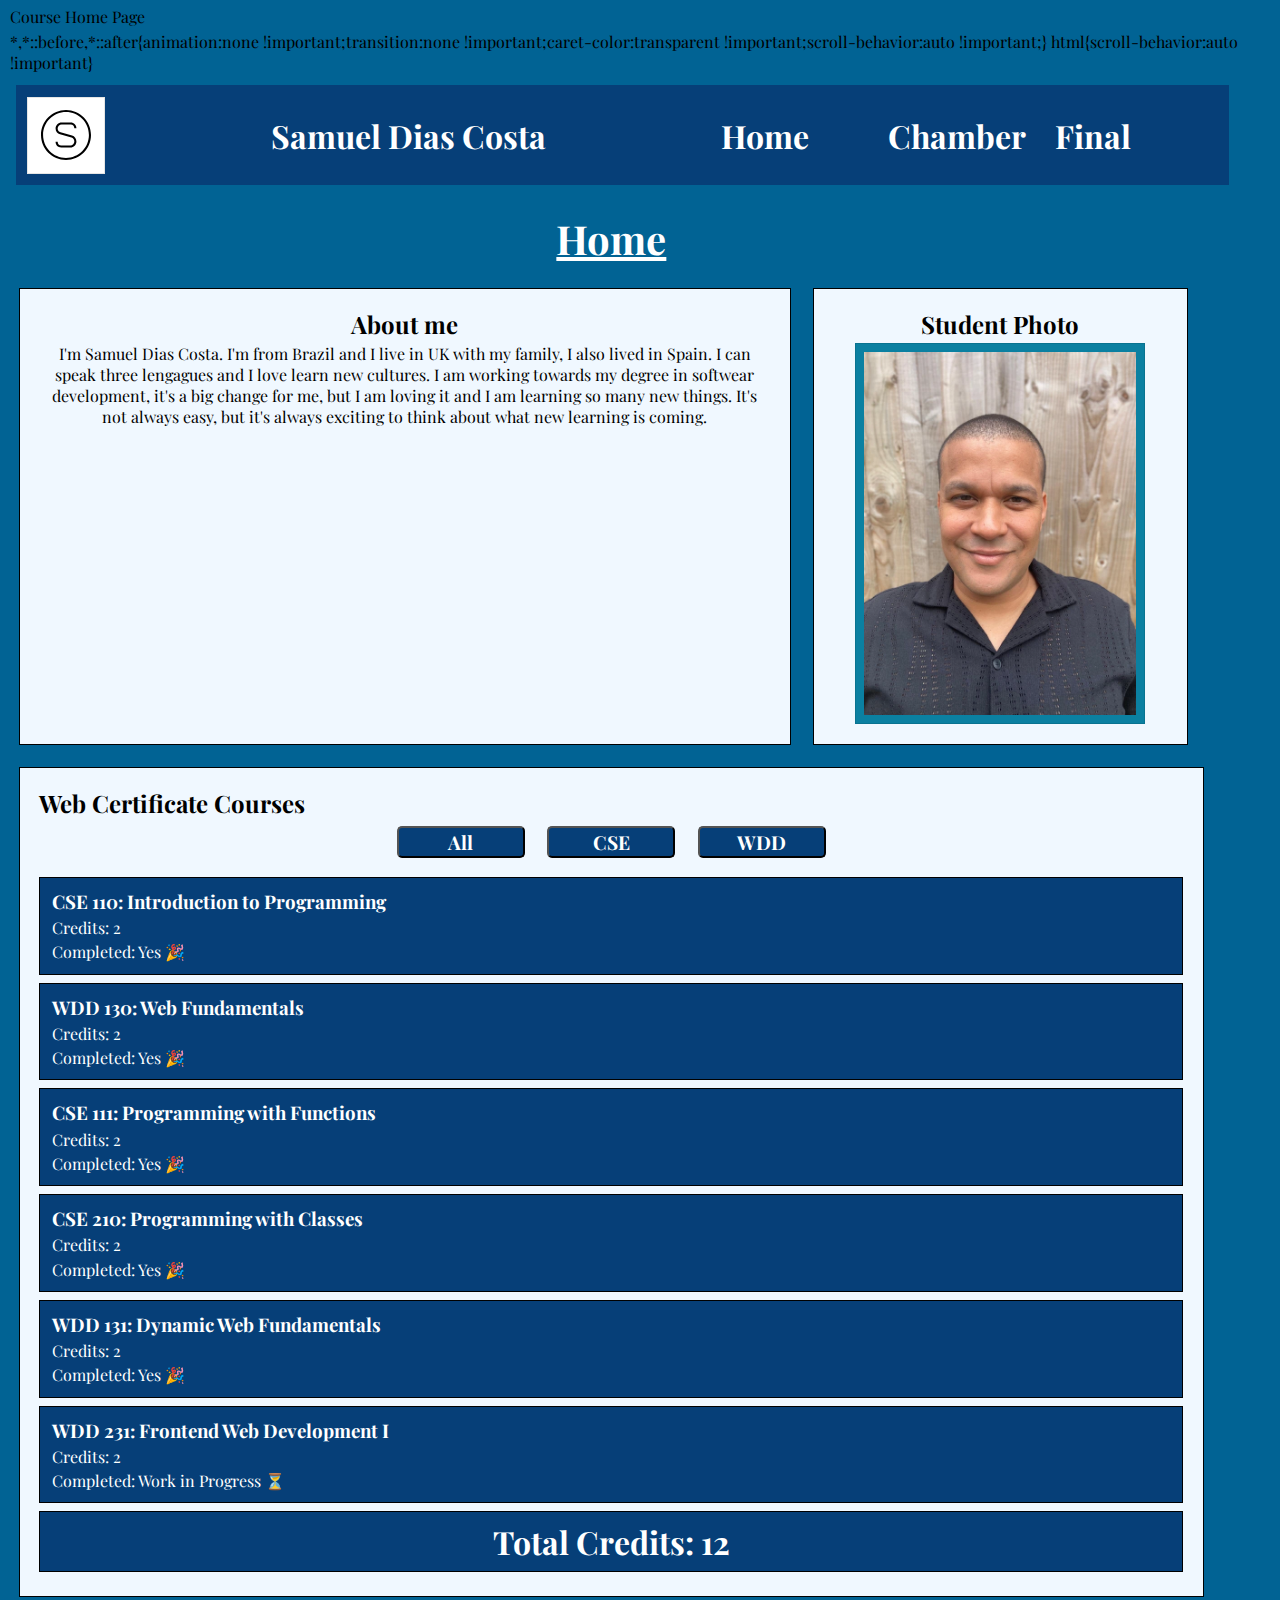
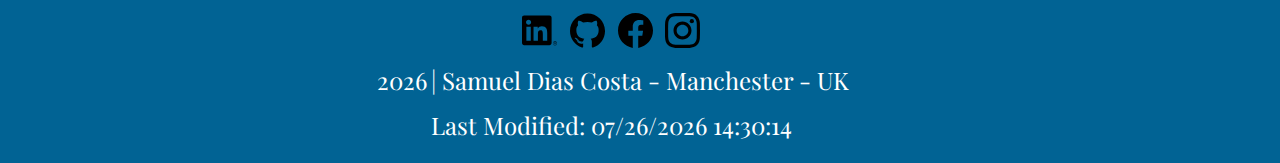
<file: index.html>
<!DOCTYPE html>
<html lang="en">
<head>
    <meta charset="UTF-8">
    <meta name="viewport" content="width=device-width, initial-scale=1.0">
    <title>Course Home Page</title>
    <meta name="description" content="Welcome to the course home page.">
    <meta name="author" content="Samuel Dias Costa">
    <link rel="stylesheet" href="styles/large.css">
    <link rel="stylesheet" href="styles/small.css" media="screen and (max-width: 600px)">
    
    <script defer src="scripts/header.js"></script>
    <script defer src="scripts/date.js"></script>
    <script defer src="scripts/course-list.js"></script>

    <!--Favicon goes here-->
    <link rel="icon" href="favicon.ico">

    <!--Social Media meta - Facebook -->
    <meta property="og:title" content="Course Home Page">
    <meta property="og:description" content="Welcome to the course home page.">
    <meta property="og:image" content="images/samuel_costa.webp">
    <meta property="og:url" content="https://costasamd.github.io/wdd231>


    <link rel="preconnect" href="https://fonts.googleapis.com">
    <link rel="preconnect" href="https://fonts.gstatic.com" crossorigin>
    <link href="https://fonts.googleapis.com/css2?family=Playfair+Display:ital,wght@0,400..900;1,400..900&display=swap" rel="stylesheet">
</head>

<body>

    <header>
        <img src="images/circle-s.svg" alt="logo" width="50">
        <span>Samuel Dias Costa</span>

        <a id="menuHam" href="#"></a>
        <nav>
            <ul class="navigation">
                <li><a href="#">Home</a></li>
                <li><a href="#">Chamber</a></li>
                <li><a href="#">Final</a></li>
            </ul>
        </nav>

    </header>
    <main>

        <h1>
            Home
        </h1>
        <section id="about-me">
            <h2>
                About me
            </h2>
            <p>I'm Samuel Dias Costa. I'm from Brazil and I live in UK with my family, I also lived in Spain. I can speak three lengagues and I love learn new cultures. I am working towards my degree in softwear development, it's a big change for me, but I am loving it and I am learning so many new things. It's not always easy, but it's always exciting to think about what new learning is coming. </p>
        </section>
        <section id="student">
            <h2>
                Student Photo
            </h2>
            <img src="images/samuel_costa.webp" alt="student photo" width="250">
        
        </section>
        <section id="courses">
            <h2>
                Web Certificate Courses
            </h2>
            <div id="course-selector">
                <button id="all">All</button>
                <button id="cse">CSE</button>
                <button id="wdd">WDD</button>
            </div>
            <div id="course-list">
                <!-- Course items will be dynamically inserted here -->
            </div>
        </section>

    </main>
    <footer>
        <div class="social">
            <a href="https://www.linkedin.com/public-profile/settings?trk=d_flagship3_profile_self_view_public_profile" target="_blank"><img src="images/linkedin.svg" alt="LinkedIn logo" width="20" loading="lazy" decoding="async"></a>
            <a href="https://github.com/costasamd" target="_blank"><img src="images/github.svg" alt="github logo" width="20" loading="lazy" decoding="async"></a>
            <a href="https://www.facebook.com/costasamd/" target="_blank"><img src="images/facebook.svg" alt="facebook logo" width="20" loading="lazy" decoding="async"></a>
            <a href="https://www.instagram.com/costasamd/" target="_blank"><img src="images/instagram.svg" alt="instagram logo" width="20" loading="lazy" decoding="async"></a>
        </div>
        <p><span id="currentyear"></span>| Samuel Dias Costa - Manchester - UK</p>
        <p><span id="lastModified"></span></p>

    </footer>
</body>
</html>
</file>
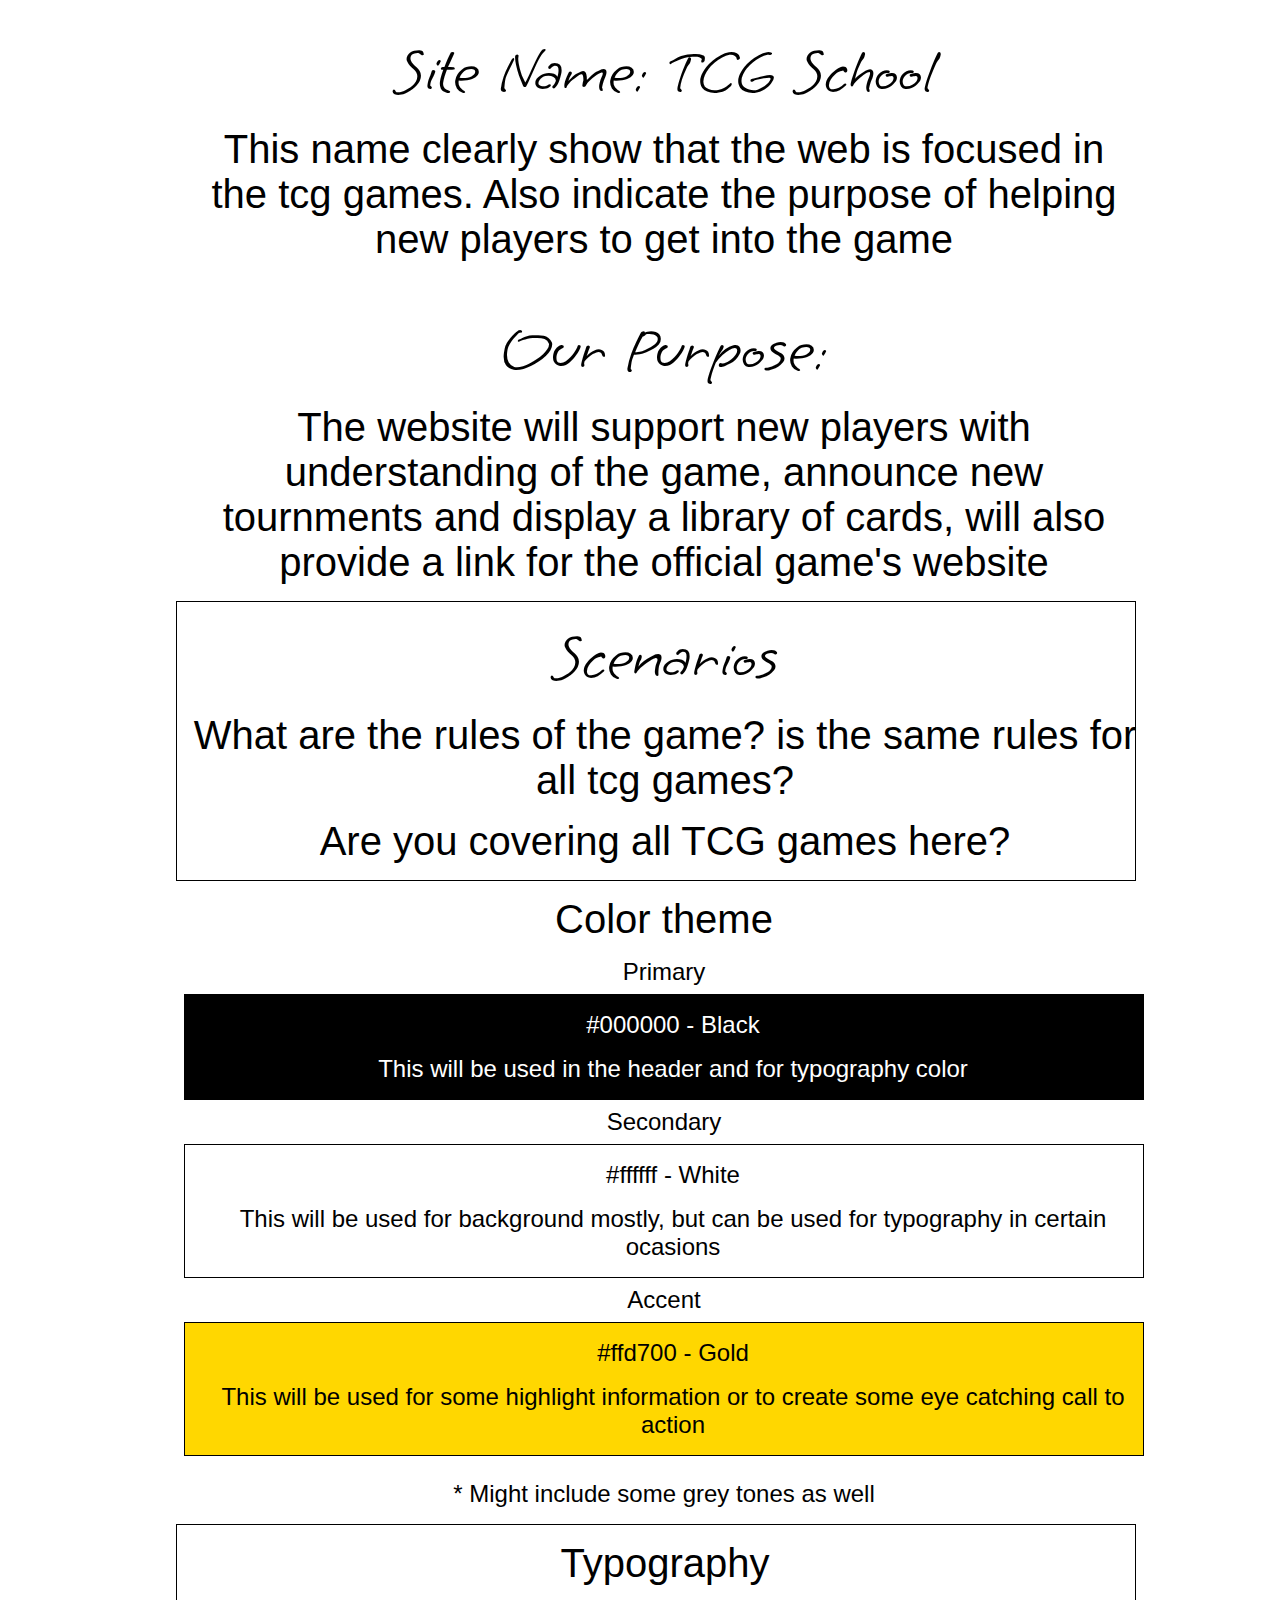
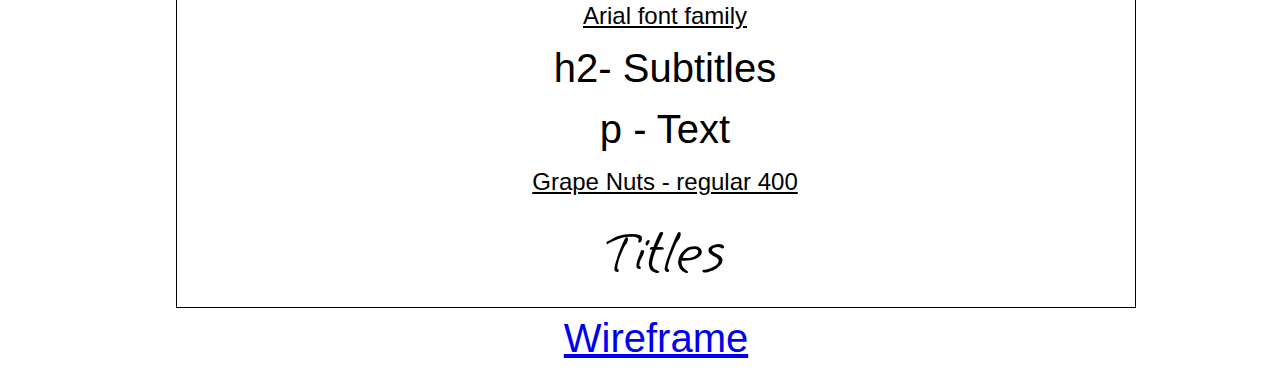
<file: website_plan.html>
<!DOCTYPE html>
<html lang="en">
<head>
    <meta charset="UTF-8">
    <meta name="viewport" content="width=device-width, initial-scale=1.0">
    <title>Website Plan</title>
    <meta name="descriptioin" content="the structure and wireframes of the web project">
    <meta name="author" content="Samuel Dias Costa">

    <link rel="stylesheet" href="styles/web-plan.css">

    <link rel="preconnect" href="https://fonts.googleapis.com">
    <link rel="preconnect" href="https://fonts.gstatic.com" crossorigin>
    <link href="https://fonts.googleapis.com/css2?family=Grape+Nuts&display=swap" rel="stylesheet">

</head>
<body>
    <div id="siteId">
        <h1>Site Name: TCG School</h1>
        <h2>This name clearly show that the web is focused in the tcg games. Also indicate the purpose of helping new players to get into the game</h2>
        <p></p>
    </div>
    <div>
        <h1>Our Purpose:</h1>
        <h2>The website will support new players with understanding of the game, announce new tournments and display a library of cards, will also provide a link for the official game's website</h2>
    </div>
    <div id="scenario">
        <h1>Scenarios</h1>
        <h2>What are the rules of the game? is the same rules for all tcg games?</h2>
        <p>We can assure that some aspects applies to all, like objective: win over your opponent deck, usually by</p>
        <p>having a more powerful deck or better strategy. But the answer is no, they have different rules for how you use the cards,</p>
        <p>how many cards are allowed in the deck and so on. The best option to learn the tcg you want is to watch tutorials in youtube or refer to the officail manual,</p>
        <p>we will link both of them here.</p>
        <h2>Are you covering all TCG games here?</h2>
        <p>No, this page is starting with "Yugioh TCG" and we will plan to expand</p>
        <p>adding "Pokemon" and "Magic Gathering" as next step, covering all would be virtually impossible,</p>
        <p>but we are open for requests, this will take time, but we plan to imcorporate more and more according to demand.</p>
    </div>
    <div id="theme">
        <h2>Color theme</h2>
        <p>Primary</p>
        <div id="primary">
            <p>#000000 - Black</p>
            <p>This will be used in the header and for typography color</p>
        </div>
        <p>Secondary</p>
        <div id="secondary">
            <p>#ffffff - White</p>
            <p>This will be used for background mostly, but can be used for typography in certain ocasions</p>
        </div>
        <p>Accent</p>
        <div id="accent">
            <p>#ffd700 - Gold</p>
            <p>This will be used for some highlight information or to create some eye catching call to action</p>
        </div>

        <p>* Might include some grey tones as well</p>
    </div>
    <div id="typo">
        <h2>Typography</h2>
        
        <p>Arial font family</p>
        <h2>h2- Subtitles</h2>
        <h2>p - Text</h2>
        
        <p>Grape Nuts - regular 400</p>
        <h1>Titles</h1>
        
    </div>
    <div id="wireframe">
        <a href="https://app.moqups.com/BhJjVx3CSBkH8VKxlYBnuE5zPHWllkm0/view/page/a2340f703">Wireframe</a>
    </div>
</body>
</html>
</file>
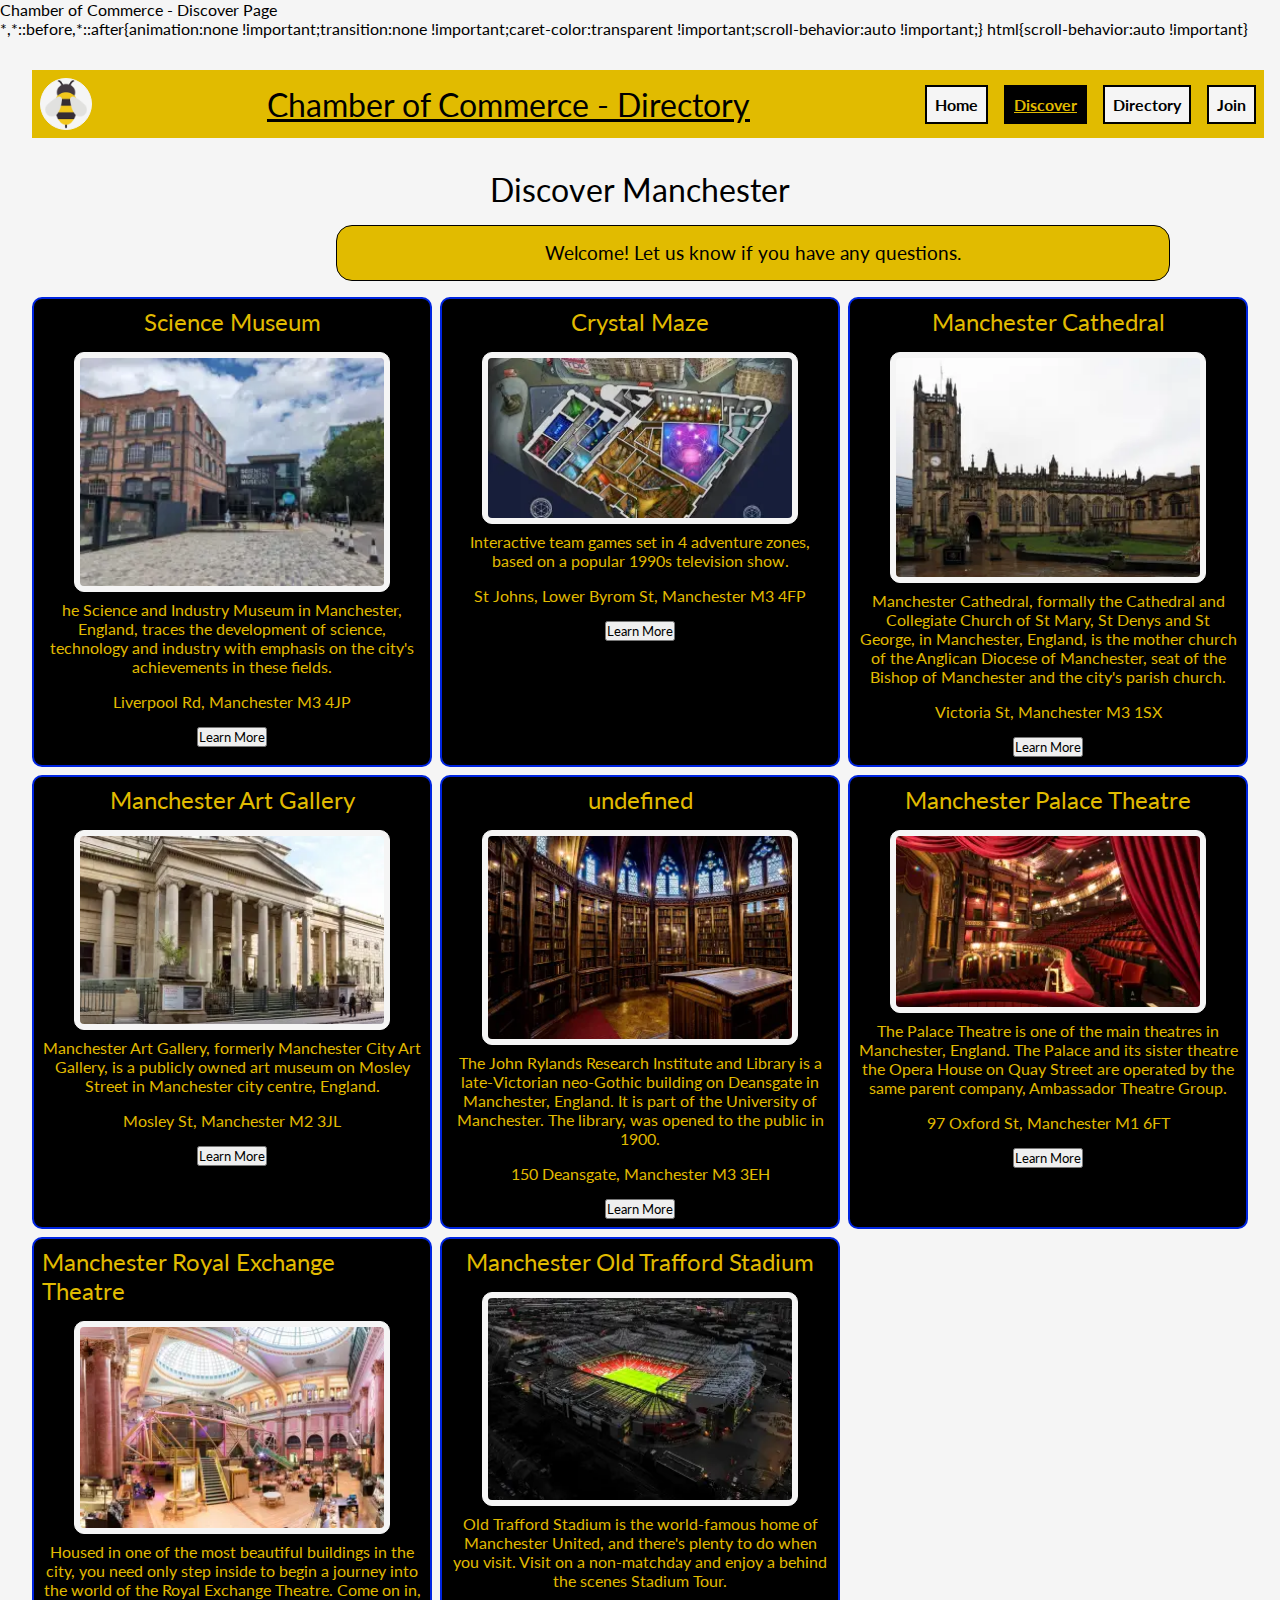
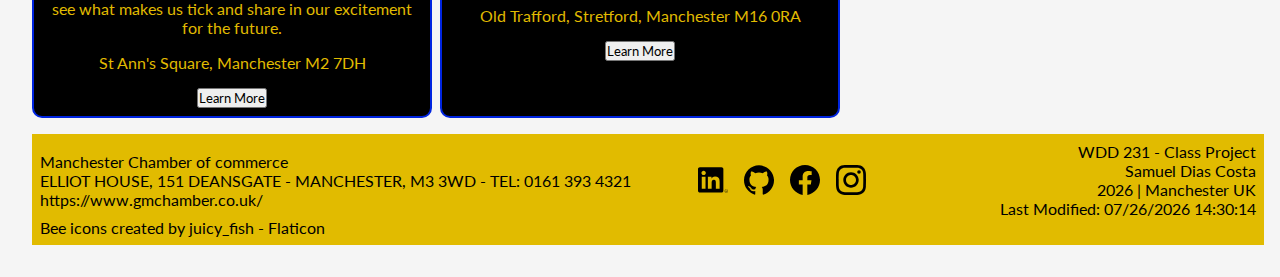
<file: chamber/discover.html>
<!DOCTYPE html>
<html lang="en">
<head>
    <meta charset="UTF-8">
    <meta name="viewport" content="width=device-width, initial-scale=1.0">
    <title>Chamber of Commerce - Discover Page</title>
    <meta name="description" content="Directory of the Chamber of Commerce, contain the profile of all the bussinesses that are members of the Chamber.">
    <meta name="author" content="Samuel Dias Costa">

    <!--Favicon-->
    <link rel="icon" href="images/bee.ico" type="image/png">

    <!--Facebook Meta-->

    <meta property="og:title" content="Directory of the Chamber">
    <meta property="og:description" content="bussinesses that are members of the Chamber of Commerce">
    <meta property="og:image" content="https://costasamd.github.io/wdd231/chamber/bee.png">
    <meta property="og:url" content="https://costasamd.github.io/wdd231/chamber/directory.html">


    <!--Google Fonts-->
    <link rel="preconnect" href="https://fonts.googleapis.com">
    <link rel="preconnect" href="https://fonts.gstatic.com" crossorigin>
    <link href="https://fonts.googleapis.com/css2?family=Lato:wght@300;400&display=swap" rel="stylesheet">

    <!--Stylesheets-->
    <link rel="stylesheet" href="styles/discover.css">
    <link rel="stylesheet" href="styles/navigation_small.css">

    <!--Scripts-->
    <script defer src="scripts/discover.js"></script>

</head>
<body>
    <header>
        <img src="images/bee.webp" alt="Bee Logo" id="logo" width="50" height="50">
        <span>Chamber of Commerce - Directory</span>

        <a id="menuHam" href="#"></a>
        <nav id="navbar">
            <ul class="navigation">
                <li><a href="index.html">Home</a></li>
                <li><a href="discover.html" class="active">Discover</a></li>
                <li><a href="directory.html">Directory</a></li>
                <li><a href="join.html">Join</a></li>
            </ul>
        </nav>
    </header>

    <main>
        <h1>Discover Manchester</h1>
        <h3 id="msg"></h3>
        <div id="cards"></div>
    </main>

    <footer>
        <div id="contact-info">
            <p>Manchester Chamber of commerce</p>
            <p>ELLIOT HOUSE, 151 DEANSGATE - MANCHESTER, M3 3WD - TEL: 0161 393 4321</p>
            <p>https://www.gmchamber.co.uk/</p>
        </div>

        <div id="social-icons">
            <a href="https://www.linkedin.com/public-profile/settings?trk=d_flagship3_profile_self_view_public_profile" target="_blank"><img src="images/linkedin.svg" alt="LinkedIn logo" width="20" loading="lazy" decoding="async"></a>
            <a href="https://github.com/costasamd" target="_blank"><img src="images/github.svg" alt="github logo" width="20" loading="lazy" decoding="async"></a>
            <a href="https://www.facebook.com/costasamd/" target="_blank"><img src="images/facebook.svg" alt="facebook logo" width="20" loading="lazy" decoding="async"></a>
            <a href="https://www.instagram.com/costasamd/" target="_blank"><img src="images/instagram.svg" alt="instagram logo" width="20" loading="lazy" decoding="async"></a>
        </div>

        <div id="student-info">
            <p>WDD 231 - Class Project</p>
            <p>Samuel Dias Costa</p>
            <span id="year"></span>
            <span id="lastModified"></span>

        </div>
        <!--Atribuition required by the Flaticon License-->
        <a href="https://www.flaticon.com/free-icons/bee" title="bee icons">Bee icons created by juicy_fish - Flaticon</a>
    </footer>
</body>
</html>
</file>
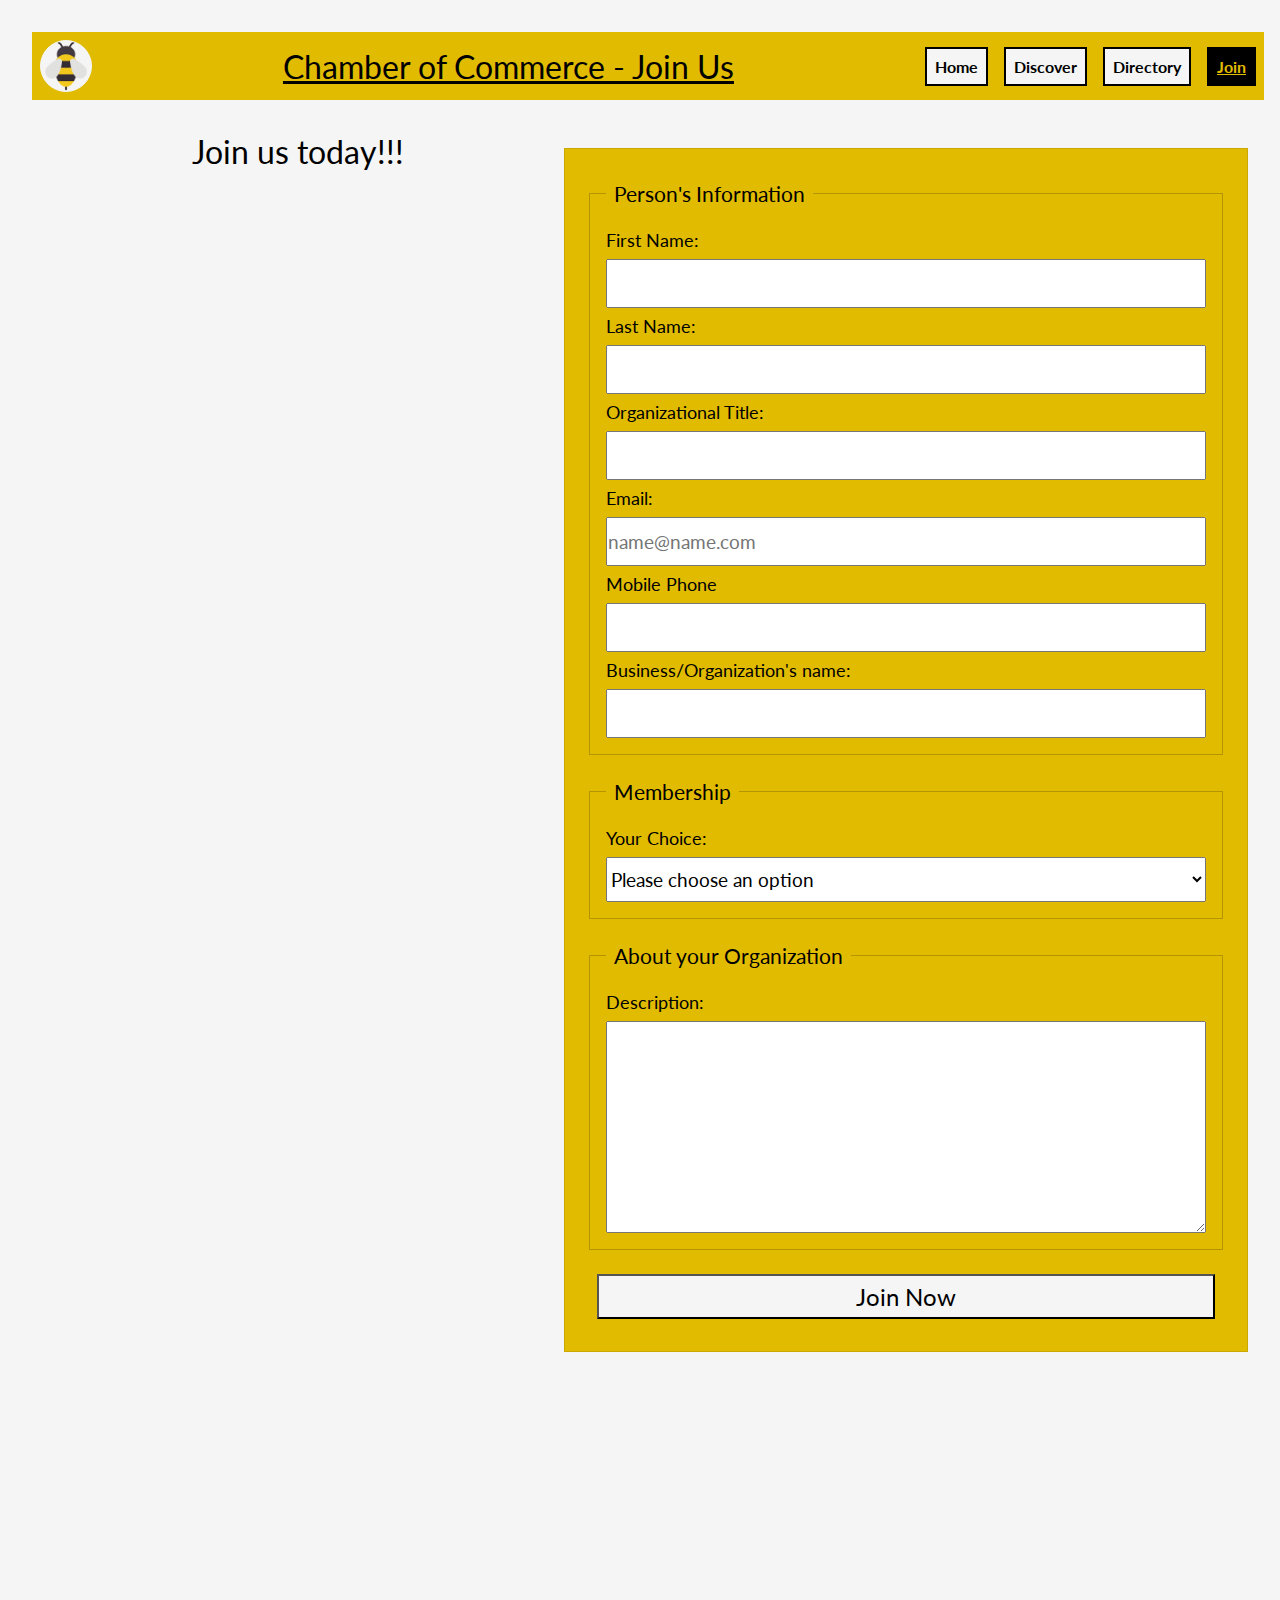
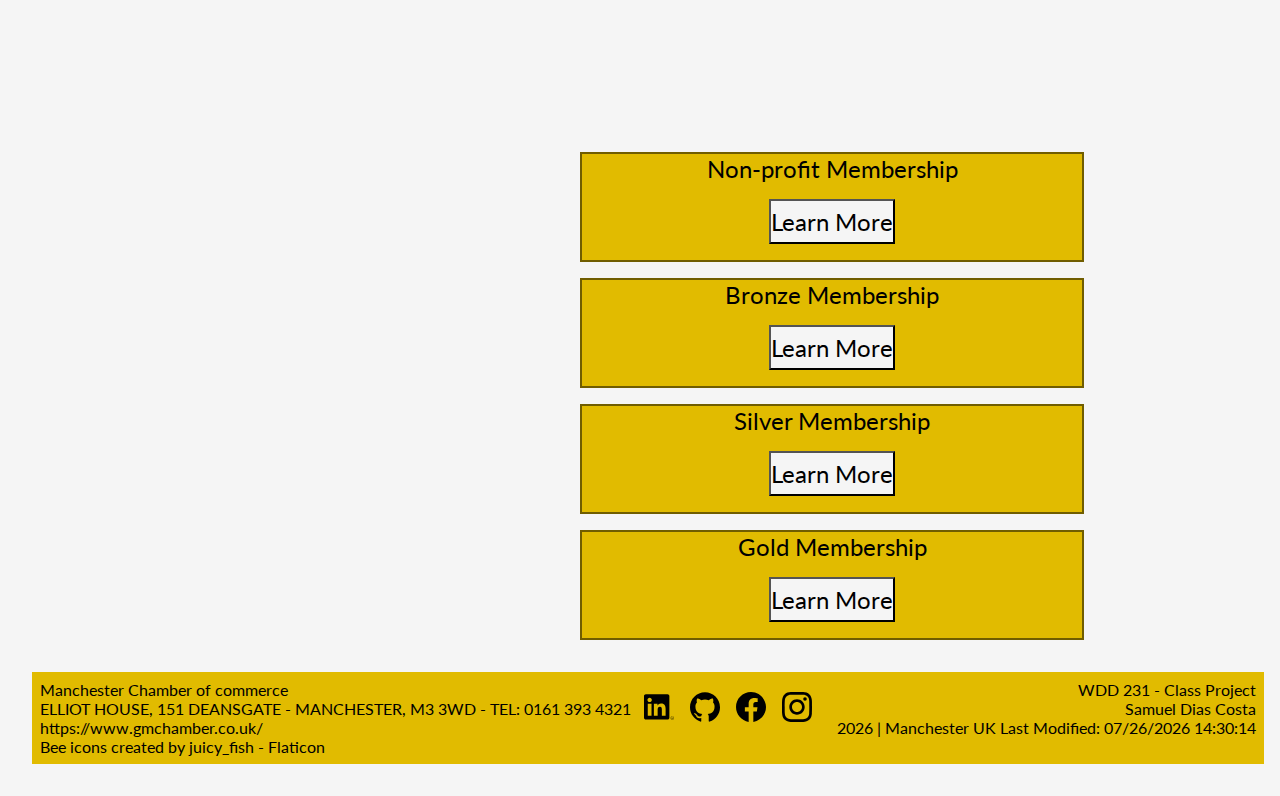
<file: chamber/join.html>
<!DOCTYPE html>
<html lang="en">
<head>
    <meta charset="UTF-8">
    <meta name="viewport" content="width=device-width, initial-scale=1.0">
    <title>Chamber of commerce Home Page</title>
    <meta name="description" content="Contain forecast of the city, a highlight business and events around the city.">
    <meta name="author" content="Samuel Dias Costa">

    <!--Favicon-->
    <link rel="icon" href="images/bee.ico" type="image/png">

    <!--Facebook Meta-->

    <meta property="og:title" content="Chamber of commerce Home Page">
    <meta property="og:description" content="bussinesses that are members of the Chamber of Commerce">
    <meta property="og:image" content="https://costasamd.github.io/wdd231/chamber/bee.png">
    <meta property="og:url" content="https://costasamd.github.io/wdd231/chamber/directory.html">


    <!--Google Fonts-->
    <link rel="preconnect" href="https://fonts.googleapis.com">
    <link rel="preconnect" href="https://fonts.gstatic.com" crossorigin>
    <link href="https://fonts.googleapis.com/css2?family=Lato:wght@300;400&display=swap" rel="stylesheet">

    <!--Stylesheets-->
    <link rel="stylesheet" href="styles/join.css">
    <link rel="stylesheet" href="styles/join_small.css">

    <!--Scripts-->
    <script defer src="scripts/weather.js"></script>
    <script defer src="scripts/index.js"></script>
    <script defer src="scripts/menu.js"></script>
    <script defer src="scripts/modal.js"></script>

</head>
<body>
    <header>
        <img src="images/bee.webp" alt="Bee Logo" id="logo" width="160" height="160" loading="lazy" decoding="async">
        <span>Chamber of Commerce - Join Us</span>

        <a id="menuHam" href="#"></a>
        <nav id="navbar">
            <ul class="navigation">
                <li><a href="index.html">Home</a></li>
                <li><a href="#">Discover</a></li>
                <li><a href="directory.html">Directory</a></li>
                <li><a href="join.html" class="active">Join</a></li>
            </ul>
        </nav>
    </header>
    
    <main>
        <h1>Join us today!!!</h1>
        <form action="thankyou.html" method="get">
            <fieldset>
                <legend>Person's Information</legend>
                <label for="firstname">First Name:</label>
                <input name="firstname" id="firstname" type="text" autocomplete="given-name" required>
                <label for="lastname">Last Name:</label>
                <input name="lastname" id="lastname" type="text" autocomplete="family-name" required>
                <label for="title">Organizational Title:</label>
                <input name="title" id="title" type="text" autocomplete="organization-title" pattern="A-Za-z\- ]{7,}$">
                <label for="email">Email:</label>
                <input name="email" id="email" type="email" placeholder=name@name.com autocomplete="off" required>
                <label for="phone">Mobile Phone</label>
                <input name="phone" id="phone" type="tel" autocomplete="tel" required>
                <label for="organization">Business/Organization's name:</label>
                <input name="organization" id="organization" type="text" autocomplete="organization" required>
            </fieldset>
            <fieldset>
                <legend>Membership</legend>
                <label for="membership">Your Choice:</label>
                <select name="membership" id="membership">
                    <option value="">Please choose an option</option>
                    <option value="np">NP - Membership is for Non-profit Organization an there is no fee</option>
                    <option value="bronze">Bronze Membership</option>
                    <option value="silver">Silver Membership</option>
                    <option value="gold">Gold Membership</option>
                </select>
            </fieldset>
            <Fieldset>
                <legend>About your Organization</legend>
                <label for="description">Description:</label>
                <textarea name="description" id="description" rows="10" cols="40"></textarea>
            </Fieldset>
            <input name="stamp" id="timestamp" type="hidden" value="">
            <button type="submit">Join Now</button>
        </form>

        <!--modals dialogue-->
        <section id="member">
            <div class="modal">
                <h2>Non-profit Membership</h2>
                <button id="npbtn">Learn More</button>
                <dialog id="nonProfit">
                    <p>No fees</p>
                    <p>Adivertise events</p>
                    <p>Organization card displayed in directory</p>
                    <button id="npClose">Close</button>
                </dialog>
            </div>
            <div class="modal">
                <h2>Bronze Membership</h2>
                <button id="bronzebtn">Learn More</button>
                <dialog id="brDialog">
                    <p>Fee: $100</p>
                    <p>All benefits from non-profit</p>
                    <p>plus:</p>
                    <p>Training with experts</p>
                    <button id="bronzeClose">Close</button>
                </dialog>
            </div>
            <div class="modal">
                <h2>Silver Membership</h2>
                <button id="silverbtn">Learn More</button>
                <dialog id="silDialog">
                    <p>Fee: $200</p>
                    <p>All benefits from Bronze</p>
                    <p>plus:</p>
                    <p>Discount with all business associated with us</p>
                    <p>Possible highlight in front page</p>
                    <button id="silverClose">Close</button>
                </dialog>
            </div>
            <div class="modal">
                <h2>Gold Membership</h2>
                <button id="goldbtn">Learn More</button>
                <dialog id="goldDialog">
                    <p>Fee: $300</p>
                    <p>All benefits from Silver</p>
                    <p>plus:</p>
                    <p>Free stand in events hosted by us</p>
                    <p>Discounted price in events hosted by other organizations</p>
                    <button id="goldClose">Close</button>
                </dialog>
            </div>
        </section>
    </main>

    <footer>
        <div id="contact-info">
            <p>Manchester Chamber of commerce</p>
            <p>ELLIOT HOUSE, 151 DEANSGATE - MANCHESTER, M3 3WD - TEL: 0161 393 4321</p>
            <p>https://www.gmchamber.co.uk/</p>
        </div>

        <div id="social-icons">
            <a href="https://www.linkedin.com/public-profile/settings?trk=d_flagship3_profile_self_view_public_profile" target="_blank"><img src="images/linkedin.svg" alt="LinkedIn logo" width="20" loading="lazy" decoding="async"></a>
            <a href="https://github.com/costasamd" target="_blank"><img src="images/github.svg" alt="github logo" width="20" loading="lazy" decoding="async"></a>
            <a href="https://www.facebook.com/costasamd/" target="_blank"><img src="images/facebook.svg" alt="facebook logo" width="20" loading="lazy" decoding="async"></a>
            <a href="https://www.instagram.com/costasamd/" target="_blank"><img src="images/instagram.svg" alt="instagram logo" width="20" loading="lazy" decoding="async"></a>
        </div>

        <div id="student-info">
            <p>WDD 231 - Class Project</p>
            <p>Samuel Dias Costa</p>
            <span id="year"></span>
            <span id="lastModified"></span>

        </div>
        <!--Atribuition required by the Flaticon License-->
        <a href="https://www.flaticon.com/free-icons/bee" title="bee icons">Bee icons created by juicy_fish - Flaticon</a>
    </footer>
</body>
</html>
</file>
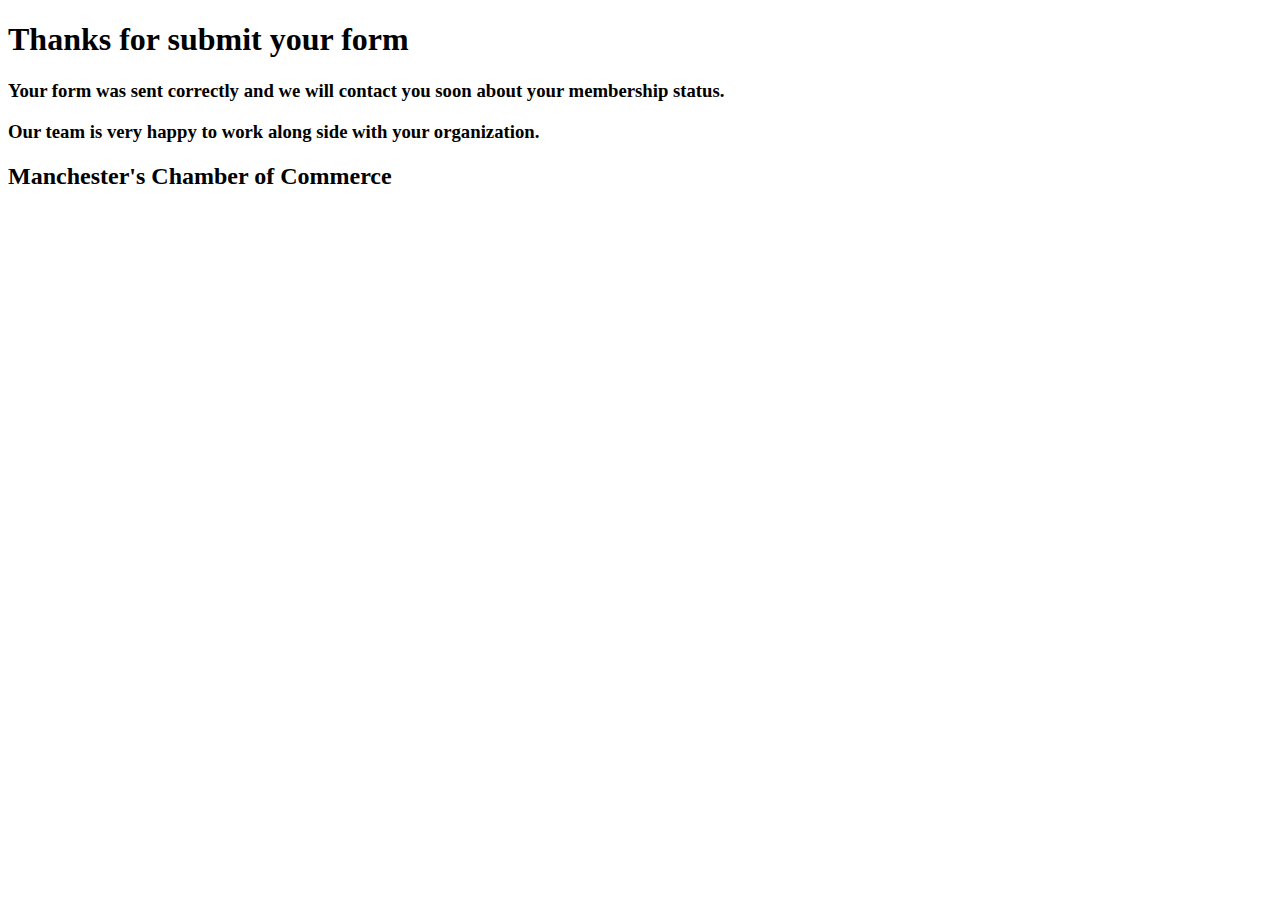
<file: chamber/thankyou.html>
<!DOCTYPE html>
<html lang="en">
<head>
    <meta charset="UTF-8">
    <meta name="viewport" content="width=device-width, initial-scale=1.0">
    <title>Thanks</title>
    <meta name="author" content="Samuel Dias Costa">
    <meta name="description" content="Thanks given for the completion of the join form">
</head>
<body>
    <h1>Thanks for submit your form</h1>

    <h3>Your form was sent correctly and we will contact you soon about your membership status.</h4>
    <h3>Our team is very happy to work along side with your organization.</h3>

    <h2>Manchester's Chamber of Commerce</h2>
</body>
</html>
</file>
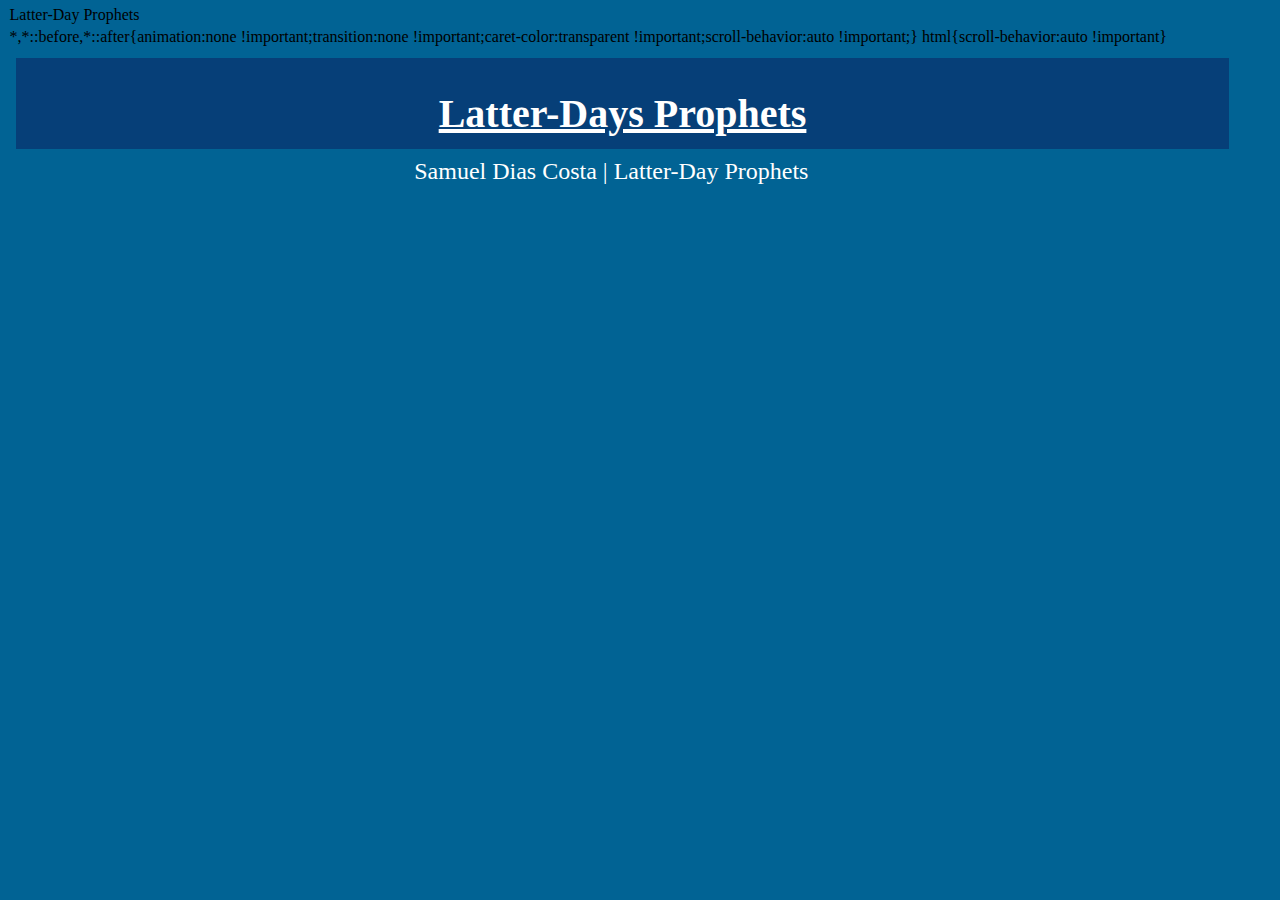
<file: week02/prophets.html>
<!DOCTYPE html>
<html lang="en">
<head>
    <meta charset="UTF-8">
    <meta name="viewport" content="width=device-width, initial-scale=1.0">
    <title>Latter-Day Prophets</title>
    <meta name="description" content="webpage with portrait and information about all the prophets of restauration">
    <meta name="author" content="Samuel Dias Costa">

    <link rel="stylesheet" href="styles/prophets.css">

    <script defer src="scripts/prophets.js"></script>

</head>
<body>
    <header>
        <h1>Latter-Days Prophets</h1>
    </header>
    <main>
        <div id="cards"></div>
    </main>
    <footer>
        <p>Samuel Dias Costa | Latter-Day Prophets</p>
    </footer>
</body>
</html>
</file>
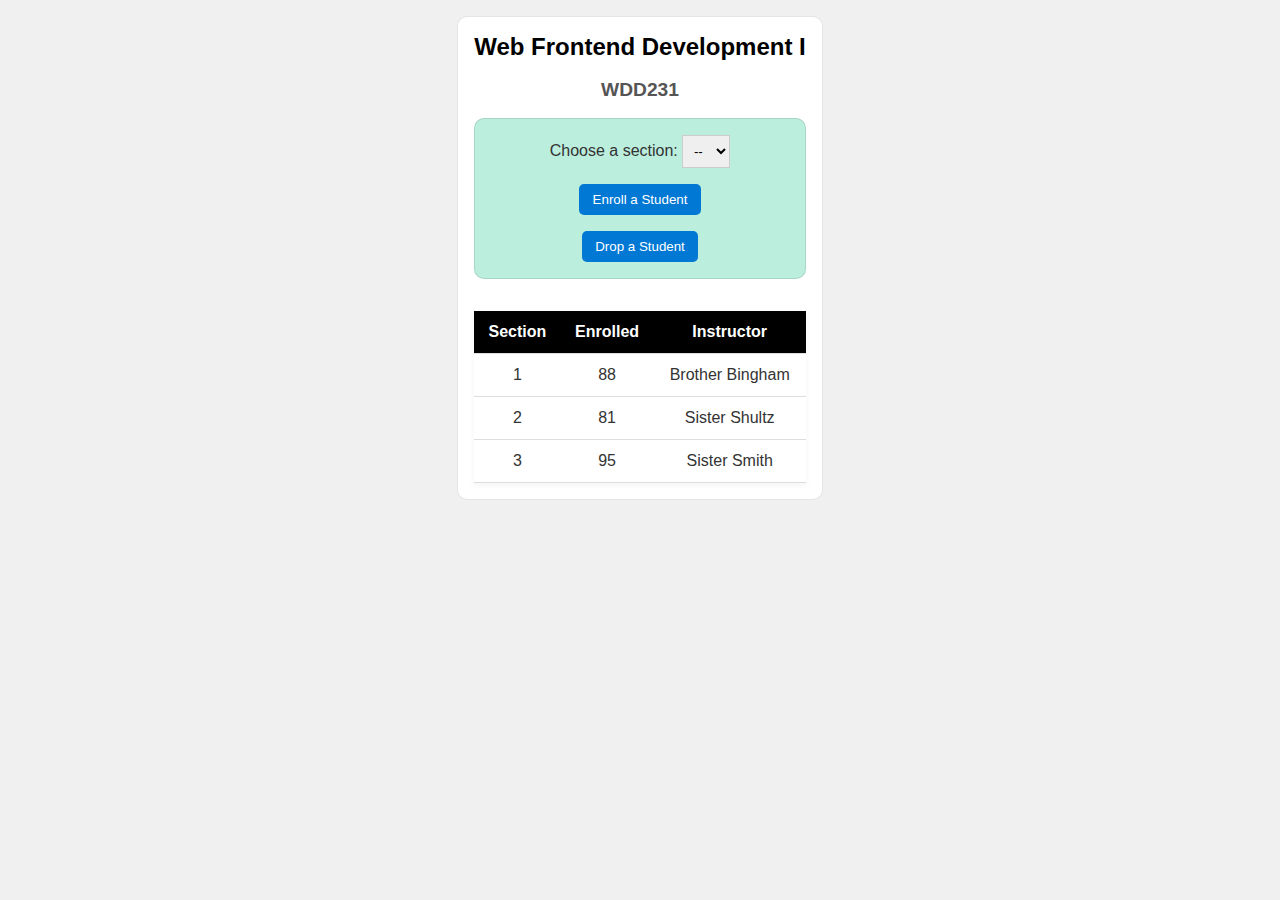
<file: week03/module.html>
<!DOCTYPE html>
<html lang="en">

<head>
    <meta charset="UTF-8">
    <meta name="viewport" content="width=device-width, initial-scale=1.0">
    <title>Modules Example: Course and Sections</title>
    <link rel="stylesheet" href="styles/modules.css">
    <script type="module" src="scripts/module.mjs"></script>
</head>

<body>
    <main>
        <h1 id="courseName">Web Frontend Development I</h1>
        <h2 id="courseCode">WDD231</h2>

        <div id="enrollment">
            <label for="sectionNumber">Choose a section:</label>
            <select id="sectionNumber">
                <option value="0" disabled="" selected="">--</option>
                <option value="1">1</option>
                <option value="2">2</option>
                <option value="3">3</option>
            </select>
            <button id="enrollStudent">Enroll a Student</button>
            <button id="dropStudent">Drop a Student</button>
        </div>

        <table>
            <thead>
                <tr>
                    <th>Section</th>
                    <th>Enrolled</th>
                    <th>Instructor</th>
                </tr>
            </thead>
            <tbody id="sections">
                <tr>
                    <td>1</td>
                    <td>88</td>
                    <td>Brother Bingham</td>
                </tr>
                <tr>
                    <td>2</td>
                    <td>81</td>
                    <td>Sister Shultz</td>
                </tr>
                <tr>
                    <td>3</td>
                    <td>95</td>
                    <td>Sister Smith</td>
                </tr>
            </tbody>
        </table>
    </main>


</body>

</html>
</file>
<file: styles/large.css>
* {
    display: block;
    margin: 0.2rem;
    padding: 0;
}

:root {
    font-family: 'Playfair Display', serif;


    --primary-color: #063f78;
    --secondary-color: #016394;
    --accent-color: #0b80a1;
}

body {
    box-sizing: border-box;
    padding: .4rem;
    background-color: var(--secondary-color);
    max-width: 95%;
}

header {
    display: grid;
    grid-template-columns: auto auto auto;
    align-items: center;
    padding: .5rem;
    background-color: var(--primary-color);
    width: 100%;
}

.navigation {
    grid-column: 3;
    list-style: none;
    display: flex;
    flex-direction: row;
    justify-content: center;
}

.navigation li {
    flex: 1 1 100%;
}

.navigation a {
    text-decoration: none;
    color: white;
    font-weight: bold;
    font-size: 2rem;
}

.navigation a:hover {
    text-decoration: underline;
    color: var(--accent-color);
    transition: 0.5s;
}

#menuHam {
    display: none;
}

header span {
    grid-column: 2;
    font-weight: bold;
    font-size: 2rem;
    color: white;
}

header img {
    grid-column: 1;
    border: solid 1px rgba(0, 0, 0, .1);
    background-color: white;
    padding: .8rem;
}

main {
    display: grid;
    grid-template-columns: 1fr 1fr 1fr;
    grid-row: auto;
    gap: 1rem;

}

h1 {
    margin-top: 1.5rem;
    font-size: 2.5rem;
    text-align: center;
    color: white;
    text-decoration: underline;
    grid-column: 1 / span 4;
}

#about-me {
    grid-column: 1 / span 2;
    grid-row: 2;
    justify-items: center;
    text-align: center;
    border: solid 1px black;
    padding: 1rem;
    background-color: aliceblue;
}


#student {
    grid-column: 3;
    grid-row: 2;
    justify-items: center;
    padding: 1rem;
    border: solid 1px black;
    background-color: aliceblue;
}

#student img {
    border: solid 1px rgba(0, 0, 0, .1);
    padding: .5rem;
    background-color: var(--accent-color);
    width: 80%;
}

#courses {
    grid-column: 1 / span 4;
    grid-row: 3;
    border: solid 1px black;
    padding: 1rem;
    background-color: aliceblue;
}

#course-selector {
    display: flex;
    gap: 1rem;
    justify-content: center;
    margin-bottom: 1rem;
}

#course-selector button {
    width: 8rem;
    height: 2rem;
    border-radius: 5px;
    font-family: 'Playfair Display', serif;
    font-weight: bold;
    font-size: larger;
    background-color: var(--primary-color);
    color: white;
}

#course-list div {
    display: block;
    margin: .5rem 0;
    padding: .5rem;
    border: solid 1px black;
    background-color: var(--primary-color);
    color: white;
}

.card-course p {
    font-weight: bold;
}

.total-credits{
    font-size: 2rem;
    font-weight: bold;
    text-align: center;
    margin-top: 1rem;
}

footer {
    display: flex;
    flex-direction: column;
    align-items: center;
    color: white;
}
footer p {
    display: inline-flex;
    justify-content: center;
    align-items: center;
    font-size: 1.5rem;
}

.social {
    display: flex;
    flex-direction: row;
}

.social img{
    width: 35px;
    
}
</file>
<file: styles/small.css>
@media screen and (max-width: 600px){

    /*navigation bar*/

    #menuHam{
        display: block;
        font-size: 2rem;
        text-decoration: none;
        padding: .5rem .75rem;
    }
    
    #menuHam::before{
        content: "\2630";
        color: white;
    }

    .navigation{
        list-style: none;
        margin: 0 auto;
        display: flex;
        flex-direction: column;
        
    }

    .navigation li{
        display: none;
    }

    .navigation a{
        display: block;
        text-decoration: none;
        padding: 0.75rem;
        text-align: center;
        color: white;
        transition: 0.5s;

    }

    .show li{
        display: block;
    }

    #menuHam.show::before{
        content: " X ";
    }

    header span{
        display: none;
    }

    /*body*/
    main{
        display: flex;
        flex-direction: column;
        align-items: center;
    }

    h1{
        font-size: 2rem;
        margin-top: 1rem;
        text-decoration: underline;
    }

    #about-me, #student, #courses{
        grid-column: auto;
        grid-row: auto;
        width: 90%;
        margin-bottom: 1rem;
    }


}
</file>
<file: styles/web-plan.css>
*{
    box-sizing: border-box;
    width: 960px;
    padding: .5rem;
    margin: 0 auto;
    font-family: Arial, Helvetica, sans-serif;
    font-weight: 400;
}

:root{

    --primary_color: #000000;
    --secondary_color: #ffffff;
    --accent_color: #ffd700;

    --alternative_font: "Grape Nuts";
}

body{
    display: flex;
    flex-direction: column;
    align-items: center;
    text-align: center;
    background-color: var(--secondary_color);
}

h1{
    font-family: var(--alternative_font);
    font-size: 4rem;
}

h2{
    font-family: Arial, Helvetica, sans-serif;
    font-size: 2.5rem;
}

p{
    font-size: 1.5rem;
}

#scenario{
    border: 1px solid black;
}

#scenario p{
    display: none;
}

#theme{
  display:flex;
  flex-direction: column;
  align-items: center;
}

#primary{
    border: 1px solid black;
    background-color: var(--primary_color);
    color: var(--secondary_color);
}

#secondary{
    border: 1px solid black;
}

#accent{
    border: 1px solid black;
    background-color: var(--accent_color);
    margin-bottom: 1rem;
}

#typo{
    border: 1px solid black;
}

#typo p{
    text-decoration: underline;
}

#wireframe{
    font-size: 2.5rem;
}
</file>
<file: chamber/styles/discover.css>
*{
    display: block;
    margin: 0;
    padding: 0;
    font-family: "Lato", sans-serif;
    font-weight: 400;
}

:root{
    --primary-color: #E1BB00;
    --secondary-color: #000;
    --acent-color: #0025E0;
    --background-color: #F5F5F5;
}

body{
    box-sizing: border-box;
    margin: 1rem;
    padding: 1rem;
    background-color: var(--background-color);
    display: flex;
    flex-direction: column;
    
}

header{
    display: grid;
    grid-template-columns: auto auto auto;
    align-items: center;
    padding: .5rem;
    background-color: var(--primary-color);
    width: 100%;
}

header img{
    width: 50px;
    height: auto;
    border: solid 1px var(--background-color);
    background-color: var(--background-color);
    border-radius: 80%;
}

header span{
    font-size: xx-large;
    text-align: center;
    color: var(--secondary-color);
    text-decoration: underline;
}



h1{
    text-align: center;
    padding-top: 2rem;
    padding-bottom: 1rem;
    color: var(--secondary-color);
}

#navbar{
    display: flex;
    justify-content: flex-end;
}

#navbar ul{
    list-style: none;
    display: flex;
    gap: 1rem;
}

#navbar a{
    text-decoration: none;
    color: var(--secondary-color);
    font-weight: bold;
    display: block;
    padding: .5rem;
    border: solid 2px var(--secondary-color);
    background-color: var(--background-color);
}

#navbar a:hover{
    background-color: var(--secondary-color);
    color: var(--primary-color);
    transition: .3s;
}

#navbar .active{
    background-color: var(--secondary-color);
    color: var(--primary-color);
    text-decoration: underline;
}

#menuHam {
    display: none;
}

/* Directory Cards Section */

#msg{
    padding: 1rem;
    text-align: center;
    border: 1px solid var(--secondary-color);
    border-radius: 1rem;
    background-color: #E1BB00;
    width: 800px;
    margin-left: 25%;
    margin-right: 25%;
}

#cards{
    display: grid;
    grid-template-columns: repeat(auto-fit, minmax(340px, 1fr));
    grid-row: auto;
    gap: .5rem;
    margin-top: 1rem;
}

#cards section{
    display: flex;
    flex-direction: column;
    align-items: center;
    background-color: var(--secondary-color);
    padding: .5rem;
    border: solid 2px var(--acent-color);
    border-radius: 10px;
    color: var(--primary-color);
}

#cards img{
    width: 80%;
    height: auto;
    border: solid 1px var(--background-color);
    background-color: var(--background-color);
    border-radius: 10px;
    margin-bottom: .5rem;
    padding: 5px;
}

#cards h2{
    font-size: x-large;
    margin-bottom: 1rem;
}
#cards p{
    font-size: medium;
    margin-bottom: 1rem;
    text-align: center;
}

#cards a{
    text-decoration: none;
    color: var(--acent-color);
    font-weight: bold;
    display: block;
    padding: .5rem;
    border: solid 2px var(--primary-color);
    background-color: var(--background-color);
    border-radius: 10px;
}

#cards h3{
    font-size: large;
    margin-top: 1rem;
    text-decoration: underline;
}

/* Footer Section */

footer{
    display: grid;
    grid-template-columns: auto auto auto;
    align-items: center;
    padding: .5rem;
    background-color: var(--primary-color);
    width: 100%;
    margin-top: 1rem;
}

#contact-info{
    text-align: left;
    color: var(--secondary-color);
    font-size: medium;
}

#social-icons{
    display: flex;
    flex-direction: row;
    gap: 1rem;
}
#social-icons img{
    width: 30px;
    height: auto;
}

#student-info{
    text-align: right;
    color: var(--secondary-color);
    font-size: medium;
    font-weight: bold;
}

footer a{
    text-decoration: none;
    color: var(--secondary-color);
}
</file>
<file: chamber/styles/navigation_small.css>
@media screen and (max-width: 600px) {

/*navigation bar*/

#menuHam {
        display: block;
        font-size: 2rem;
        text-decoration: none;
        padding: .5rem .75rem;
    }

#menuHam::before {
        content: "\2630";
        color: var(--secondary-color);
    }

.navigation {
        list-style: none;
        margin: 0 auto;
        display: flex;
        flex-direction: column;

        max-height: 0;
        overflow: hidden;
        transition: max-height 0.4s ease;

    }


.navigation a {
        display: block;
        text-decoration: none;
        padding: 0.75rem;
        text-align: center;
        color: white;
        transition: 0.3s;

    }

.navigation.show {
    max-height: 500px;
}

#menuHam.show::before {
    content: "\2613";
}

footer{
    display: flex;
    flex-direction: column;
    align-items: center;
    justify-content: center;
    gap: 1rem;
}

footer p{
    text-align: center;
}

footer span{
    text-align: center;
}

}
</file>
<file: chamber/styles/join.css>
* {
    
    margin: 0;
    padding: 0;
    font-family: "Lato", sans-serif;
    font-weight: 400;
}

:root {
    --primary-color: #E1BB00;
    --secondary-color: #000;
    --acent-color: #0025E0;
    --background-color: #F5F5F5;
}

body {
    box-sizing: border-box;
    margin: 1rem;
    padding: 1rem;
    background-color: var(--background-color);
    display: flex;
    flex-direction: column;

}

header {
    display: grid;
    grid-template-columns: auto auto auto;
    align-items: center;
    padding: .5rem;
    background-color: var(--primary-color);
    width: 100%;
}

header img {
    width: 50px;
    height: auto;
    border: solid 1px var(--background-color);
    background-color: var(--background-color);
    border-radius: 80%;
}

header span {
    font-size: xx-large;
    text-align: center;
    color: var(--secondary-color);
    text-decoration: underline;
}



h1 {
    text-align: center;
    padding-top: 2rem;
    padding-bottom: 1rem;
    color: var(--secondary-color);
}

#navbar {
    display: flex;
    justify-content: flex-end;
}

#navbar ul {
    list-style: none;
    display: flex;
    gap: 1rem;
}

#navbar a {
    text-decoration: none;
    color: var(--secondary-color);
    font-weight: bold;
    display: block;
    padding: .5rem;
    border: solid 2px var(--secondary-color);
    background-color: var(--background-color);
}

#navbar a:hover {
    background-color: var(--secondary-color);
    color: var(--primary-color);
    transition: .3s;
}

#navbar .active {
    background-color: var(--secondary-color);
    color: var(--primary-color);
    text-decoration: underline;
}

#menuHam {
    display: none;
}

/* join main-----------------------*/

main{
    display: grid;
    grid-template-columns: 1fr 1fr;
}

form{
    width: 650px;
    margin: 3rem auto;
    padding: 1rem;
    border: 1px solid rgba(0 0 0 / 0.1);
    background-color: var(--primary-color);
    display: grid; 
}

fieldset{
    display: grid;
    grid-gap: .5rem;
    margin: .5rem;
    border: 1px solid rgba(0 0 0 / 0.2);
    padding: 1rem;
}

legend{
    padding: .5rem;
    color: var(--secondary-color);
    font-size: 1.3rem;
}

label, button, textarea{
    font-size: 1.1rem;
}

input, select{
    height: 45px;
    font-size: 1.2rem;
}

button{
    margin: 1rem;
    background-color: var(--background-color);
    color: var(--secondary-color);
    font-size: 1.5rem;
    height: 45px;
}

button:hover{
    background-color: var(--secondary-color);
    color: var(--primary-color);
    text-decoration: underline;
}

#member{
    grid-column: 2;
    margin-top: 20rem;
    padding: 1rem;

}

@keyframes fadeIn {
    0%{opacity: 0;
    }
    100%{
        opacity: 100%;
    }

}

.modal{
    display: flex;
    flex-direction: column;
    align-items: center;
    margin-top: 1rem;
    border: 2px solid rgba(0 0 0 / 0.5);
    background-color: var(--primary-color);
    width: 500px;
    animation-name: fadeIn;
    animation-duration: 2s;
}


dialog{
    
    flex-direction: column;
    align-items: center;
    width: 300px;
    text-align: center;
    padding: .5rem;
    font-size: 1.3rem;
    background-color: var(--background-color);
}

dialog button{
    width: 150px;
    font-size: 2rem;
}

::backdrop{
    background-color: rgba(0 0 0 / 0.5);
}

dialog[open]{
    display:flex;
}


/* Footer Section */

footer {
    display: grid;
    grid-template-columns: auto auto auto;
    align-items: center;
    padding: .5rem;
    background-color: var(--primary-color);
    width: 100%;
    margin-top: 1rem;
}

#contact-info {
    text-align: left;
    color: var(--secondary-color);
    font-size: medium;
}

#social-icons {
    display: flex;
    flex-direction: row;
    gap: 1rem;
}

#social-icons img {
    width: 30px;
    height: auto;
}

#student-info {
    text-align: right;
    color: var(--secondary-color);
    font-size: medium;
    font-weight: bold;
}

footer a {
    text-decoration: none;
    color: var(--secondary-color);
}
</file>
<file: chamber/styles/join_small.css>
@media screen and (max-width: 600px) {

    /*navigation bar*/

    #menuHam {
        display: block;
        font-size: 2rem;
        text-decoration: none;
        padding: .5rem .75rem;
    }

    #menuHam::before {
        content: "\2630";
        color: var(--secondary-color);
    }

    .navigation {
        list-style: none;
        margin: 0 auto;
        display: flex;
        flex-direction: column;

        max-height: 0;
        overflow: hidden;
        transition: max-height 0.4s ease;

    }


    .navigation a {
        display: block;
        text-decoration: none;
        padding: 0.75rem;
        text-align: center;
        color: white;
        transition: 0.3s;

    }

    .navigation.show {
        max-height: 500px;
    }

    #menuHam.show::before {
        content: "\2613";
    }

    /* main-----------------------*/

    main{
        display:flex;
        flex-direction: column;
    }

    form{
        width: 350px;
        display: flex;
        flex-direction: column;
        align-items: center;
        justify-content: center;
    }


    fieldset{
        width: 300px;

    }

    select{
        width: 300px;
    }

    textarea{
        width: 300px;
    }

    form button{
        width: 250px;
    }

    #member{
        margin-top: .5rem;
    }

    .modal{
        width: 400px;
        
    }




   /* Footer----------------------*/

    footer {
        display: flex;
        flex-direction: column;
        align-items: center;
        justify-content: center;
        gap: 1rem;
    }

    footer p {
        text-align: center;
    }

    footer span {
        text-align: center;
    }

}
</file>
<file: week02/styles/prophets.css>
* {
    display: block;
    margin: 0.2rem;
    padding: 0;
}

:root {
    font-family: 'Playfair Display', serif;


    --primary-color: #063f78;
    --secondary-color: #016394;
    --accent-color: #0b80a1;
}

body {
    box-sizing: border-box;
    padding: .4rem;
    background-color: var(--secondary-color);
    max-width: 95%;
}

header {
    display: grid;
    grid-template-columns: auto auto auto;
    align-items: center;
    padding: .5rem;
    background-color: var(--primary-color);
    width: 100%;
}

#cards {
    display: grid;
    grid-template-columns: repeat(auto-fit, minmax(340px, 1fr));
    grid-row: auto;
    gap: .5rem;
}

#cards section{
    display: flex;
    flex-direction: column;
    align-items: center;
    background-color: aliceblue;
}

#cards img{
    width: 90%;
}


h1 {
    margin-top: 1.5rem;
    font-size: 2.5rem;
    text-align: center;
    color: white;
    text-decoration: underline;
    grid-column: 1 / span 4;
}

footer {
    display: flex;
    flex-direction: column;
    align-items: center;
    color: white;
}

footer p {
    display: inline-flex;
    justify-content: center;
    align-items: center;
    font-size: 1.5rem;
}
</file>
<file: week03/styles/modules.css>
* {
    margin: 0;
    padding: 0;
    box-sizing: border-box;
}

body {
    font-family: Arial, sans-serif;
    background-color: #f0f0f0;
}

main {
    padding: 1rem;
    background-color: #fff;
    color: #333;
    width: fit-content;
    margin: 1rem auto;
    border: 1px solid rgb(0 0 0 / 10%);
    border-radius: 10px;
}

h1 {
    font-size: 1.5rem;
    color: #000;
}

h2 {
    font-size: 1.2rem;
    color: #555;
}

h1,
h2 {
    text-align: center;
    ;
    margin-bottom: 1.1rem;
}

form p {
    margin: .5rem;
    font-weight: bold;
}

#enrollment {
    padding: 1rem 1rem 0 1rem;
    border: 1px solid rgb(0 0 0 / 10%);
    border-radius: 10px;
    background-color: #bed;
    text-align: center;
}

select {
    padding: 0.5em;
    border: 1px solid #ccc;
    width: 3rem;
}

button {
    display: block;
    margin: 1rem auto;
    padding: 0.6em 1em;
    border: none;
    border-radius: 5px;
    background-color: #0078d4;
    color: white;
    cursor: pointer;
}

button:hover {
    background-color: #005fa3;
}

table {
    margin-top: 2rem;
    width: 100%;
    border-collapse: collapse;
    background-color: white;
    box-shadow: 0 2px 6px rgb(0 0 0 / 5%);
}

th,
td {
    padding: 0.75rem;
    text-align: center;
    border-bottom: 1px solid #ddd;
}

th {
    background-color: #000;
    color: white;
    font-weight: bold;
}

tr:hover {
    background-color: #bbb;
}
</file>
